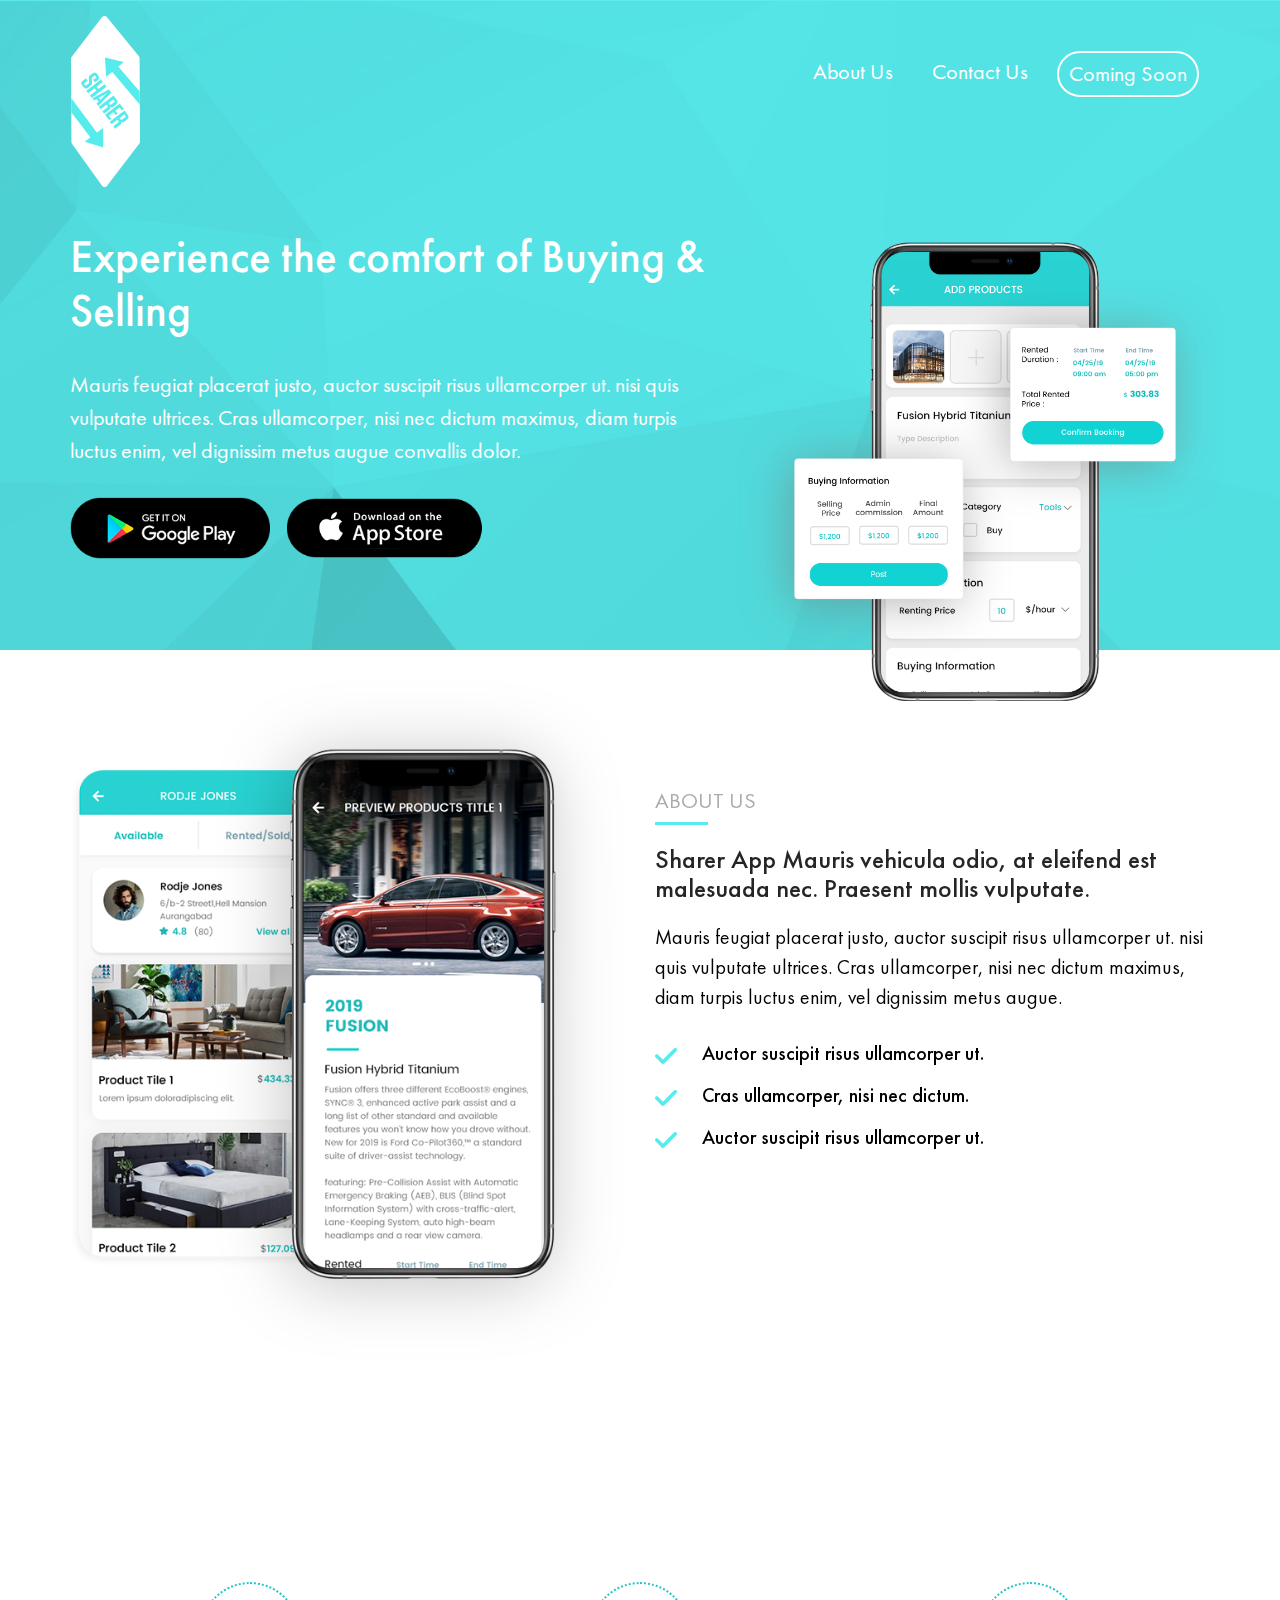
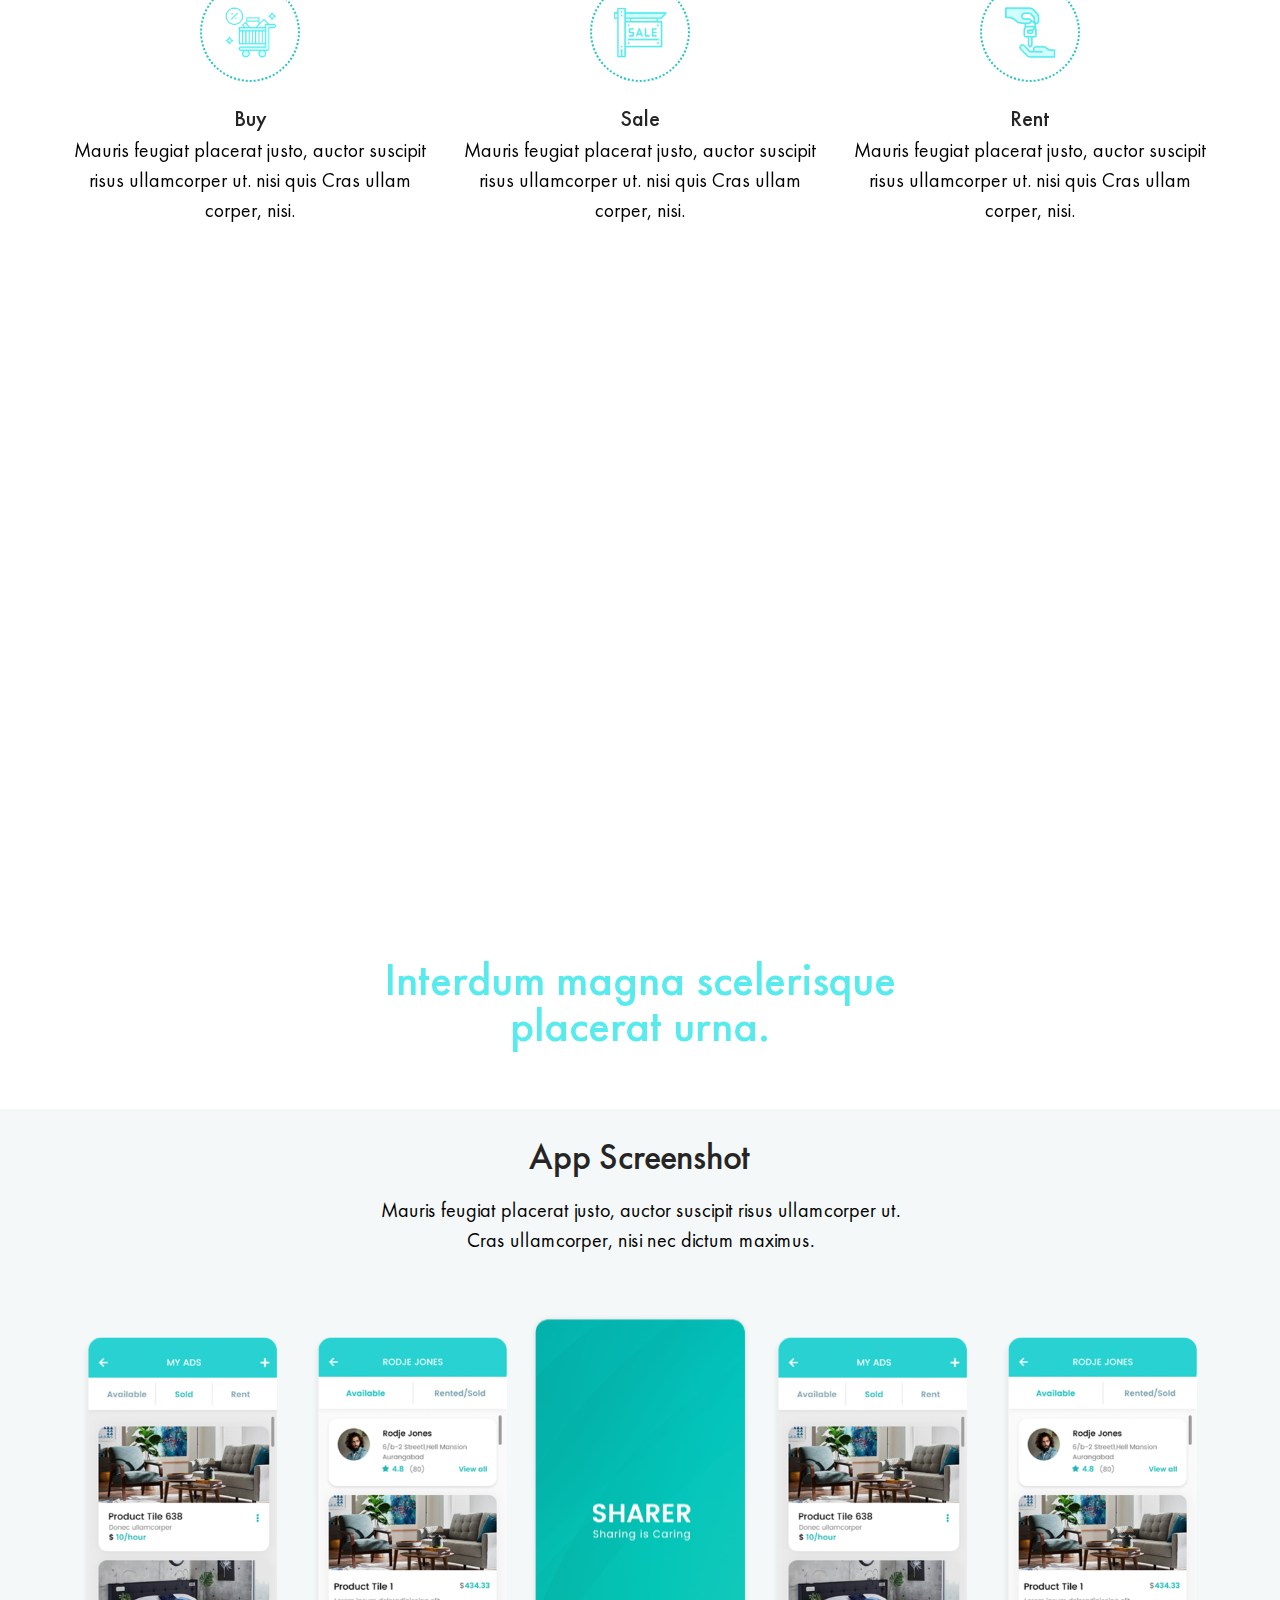
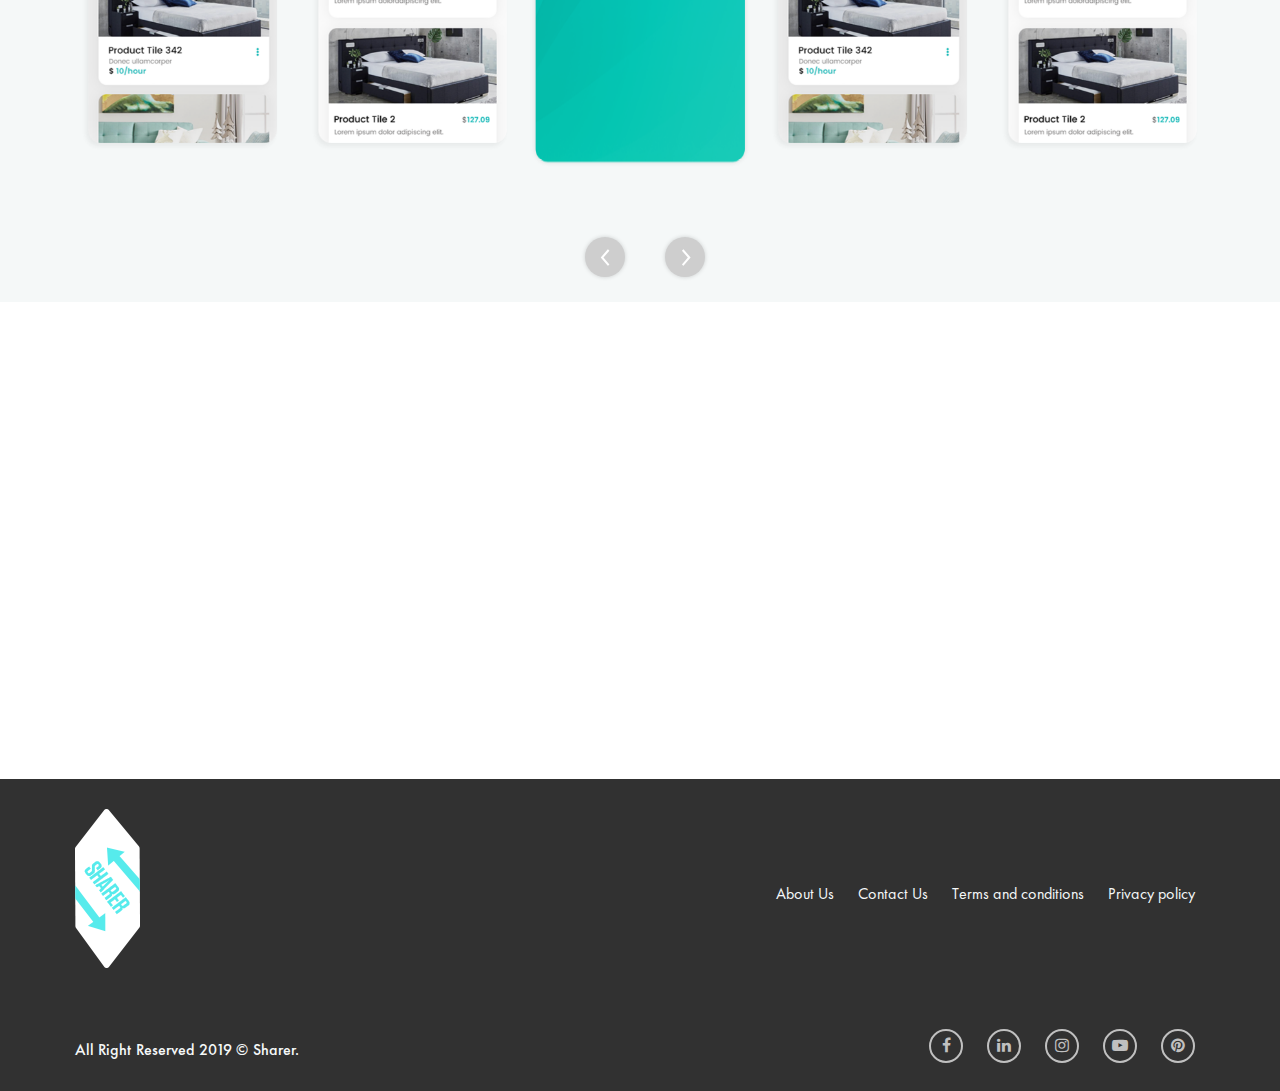
<file: index.html>
<!DOCTYPE html>
<html lang="en">

<head>
    <meta charset="utf-8">
    <meta http-equiv="X-UA-Compatible" content="IE=edge">
    <meta name="viewport" content="width=device-width, initial-scale=1">
    <title>Sharer</title>

    <!-- Bootstrap -->
    <link rel="stylesheet" href="https://cdnjs.cloudflare.com/ajax/libs/font-awesome/4.7.0/css/font-awesome.min.css">
    <link href="assets/css/bootstrap.min.css" rel="stylesheet">
    <!-- Important Owl stylesheet -->
    <link rel="stylesheet" href="assets/css/owl.carousel.min.css">
    <!-- Aos Animation Theme -->
    <link href="assets/css/aos.css" rel="stylesheet">
    <link rel="stylesheet" href="assets/css/owl.theme.default.min.css">
    <link href="assets/css/style.css" rel="stylesheet">
    <link href="assets/css/media.css" rel="stylesheet">
    <!--[if lt IE 9]>
      <script src="https://oss.maxcdn.com/html5shiv/3.7.3/html5shiv.min.js"></script>
      <script src="https://oss.maxcdn.com/respond/1.4.2/respond.min.js"></script>
    <![endif]-->
</head>

<body>
    <header class="site-header">
        <div class="container">
            <div class="row">
                <nav class="navbar navbar-default">
                    <!-- Brand and toggle get grouped for better mobile display -->
                    <div class="navbar-header">
                        <button type="button" class="navbar-toggle" data-toggle="collapse" data-target="#bs-example-navbar-collapse-1">
                            <div class="" onclick="myFunction(this)">
                                <div class="bar1"></div>
                                <div class="bar2"></div>
                                <div class="bar3"></div>
                            </div>
                        </button>
                        <a class="navbar-brand" href="index.html">
                            <div class="nav--logo"><img src="assets/images/header-logo.png" alt="logo" /></div>
                        </a>
                    </div>

                    <!-- Collect the nav links, forms, and other content for toggling -->
                    <div class="collapse navbar-collapse" id="bs-example-navbar-collapse-1">
                        <ul class="nav navbar-nav">
                            <li><a href="#">About Us</a></li>
                            <li><a href="#">Contact Us</a></li>
                            <li><a class="coming-soon" href="#">Coming Soon</a></li>

                        </ul>

                    </div><!-- /.navbar-collapse -->
                </nav>

            </div>
        </div>
    </header>
    <section class="hero-image-banner" style="background: url('assets/images/banner-image.png');">
        <div class="container">
            <div class="row">
                <div class="col-md-7">
                    <div class="banner-content-left">
                        <div class="banner-heading">
                            <h2>Experience the comfort of Buying & Selling</h2>
                        </div>
                        <div class="banner-desc">
                            <p>Mauris feugiat placerat justo, auctor suscipit risus ullamcorper ut. nisi quis vulputate ultrices. Cras ullamcorper, nisi nec dictum maximus, diam turpis luctus enim, vel dignissim metus augue convallis dolor. </p>
                        </div>
                        <div class="banner-app-store">
                            <a href="#"><img src="assets/images/google-play.png" alt="google-play" /></a>
                            <a href="#"><img src="assets/images/app-store.png" alt="app-store" /></a>
                        </div>
                    </div>
                </div>
                <div class="col-md-5">
                    <div class="banner-content-right" data-aos="zoom-in" data-aos-offset="200" data-aos-easing="ease-in-sine" data-aos-duration="600">
                        <img src="assets/images/mobile.png" alt="mobile" />
                    </div>
                </div>
            </div>
        </div>
    </section>

    <section class="about-section">
        <div class="container">
            <div class="row">
                <div class="col-md-6">
                    <div class="about-content-left" data-aos="fade-right" data-aos-offset="200" data-aos-easing="ease-in-sine" data-aos-duration="600">
                        <img src="assets/images/about-mobile.png" alt="mobile" class="img-fluid" />
                    </div>
                </div>
                <div class="col-md-6">
                    <div class="about-content-right" data-aos="fade-left" data-aos-offset="200" data-aos-easing="ease-in-sine" data-aos-duration="600">
                        <div class="about-title">
                            <h2>About Us</h2>
                        </div>
                        <div class="about-heading">
                            <h3>Sharer App Mauris vehicula odio, at eleifend est malesuada nec. Praesent mollis vulputate.</h3>
                        </div>
                        <div class="about-desc">
                            <p>Mauris feugiat placerat justo, auctor suscipit risus ullamcorper ut. nisi quis vulputate ultrices. Cras ullamcorper, nisi nec dictum maximus, diam turpis luctus enim, vel dignissim metus augue.</p>
                            <ul>
                                <li><img src="assets/images/checked.png" alt="checked" /> Auctor suscipit risus ullamcorper ut.</li>
                                <li><img src="assets/images/checked.png" alt="checked" /> Cras ullamcorper, nisi nec dictum.</li>
                                <li><img src="assets/images/checked.png" alt="checked" /> Auctor suscipit risus ullamcorper ut.</li>
                            </ul>
                        </div>

                    </div>
                </div>
            </div>
        </div>
    </section>
    <section class="feature-section">
        <div class="container">
            <div class="row">
                <div class="col-md-12">
                    <div class="feature-content-top" data-aos="zoom-in-up" data-aos-offset="200" data-aos-easing="ease-in-sine" data-aos-duration="600">
                        <div class="feature-heading">
                            <h2>Features</h2>
                        </div>
                        <div class="feature-sub-heading">
                            <h3>Amazing features to convince you <br> to use our application</h3>
                        </div>
                    </div>
                </div>
                <div class="col-md-4">
                    <a href="#">
                    <div class="feature-content-bottom">
                        <div class="feature-icon">
                            <span class="icon1"></span>
                        </div>
                        <div class="feature-icon-heading">
                            <h2>Buy</h2>
                        </div>
                        <div class="feature-icon-desc">
                            <p>Mauris feugiat placerat justo, auctor suscipit risus ullamcorper ut. nisi quis Cras ullam corper, nisi.</p>
                        </div>
                    </div>
                    </a>
                    
                </div>
                <div class="col-md-4">
                    <a href="#">
                    <div class="feature-content-bottom">
                        <div class="feature-icon">
                            <span class="icon2"></span>
                        </div>
                        <div class="feature-icon-heading">
                            <h2>Sale</h2>
                        </div>
                        <div class="feature-icon-desc">
                            <p>Mauris feugiat placerat justo, auctor suscipit risus ullamcorper ut. nisi quis Cras ullam corper, nisi.</p>
                        </div>
                    </div>
                    </a>
                </div>
                <div class="col-md-4">
                    <a href="#">
                    <div class="feature-content-bottom">
                        <div class="feature-icon">
                            <span class="icon3"></span>
                        </div>
                        <div class="feature-icon-heading">
                            <h2>Rent</h2>
                        </div>
                        <div class="feature-icon-desc">
                            <p>Mauris feugiat placerat justo, auctor suscipit risus ullamcorper ut. nisi quis Cras ullam corper, nisi.</p>
                        </div>
                    </div>
                    </a>
                </div>
                <div class="col-md-12">
                    <div class="video-section">
                        <div class="embed-responsive embed-responsive-16by9">
                            <iframe class="embed-responsive-item" src="https://www.youtube.com/embed/zpOULjyy-n8?rel=0" allowfullscreen></iframe>
                        </div>
                        <div class="video-heading">
                            <h2>Interdum magna scelerisque <br /> placerat urna.</h2>
                        </div>
                    </div>
                </div>
            </div>
        </div>
    </section>
    <section class="app-screenshot-section">
        <div class="container">
            <div class="row">
                <div class="col-md-12">
                    <div class="app-content">
                        <div class="app-heading">
                            <h2>App Screenshot</h2>
                        </div>
                        <div class="app-desc">
                            <p>Mauris feugiat placerat justo, auctor suscipit risus ullamcorper ut. <br />
                                Cras ullamcorper, nisi nec dictum maximus.</p>
                        </div>
                    </div>
                </div>
                <div class="col-md-12">
                    <div class="screenshot-slider-wrap">
                        <div class="owl-carousel owl-theme app-slider">
                            <div class="slider-content"><img src="assets/images/img-1.png" alt="img" /></div>
                            <div class="slider-content"><img src="assets/images/img-2.png" alt="img" /></div>
                            <div class="slider-content"><img src="assets/images/img-3.png" alt="img" /></div>
                            <div class="slider-content"><img src="assets/images/img-4.png" alt="img" /></div>
                            <div class="slider-content"><img src="assets/images/img-5.png" alt="img" /></div>
                            <div class="slider-content"><img src="assets/images/img-2.png" alt="img" /></div>
                            <div class="slider-content"><img src="assets/images/img-3.png" alt="img" /></div>
                        </div>
                    </div>
                </div>
            </div>
        </div>
    </section>
    <section class="contact-section">
        <div class="container">
            <div class="row">
                <div class="col-md-6">
                    <div class="contact-content-left" data-aos="fade-up" data-aos-anchor-placement="top-bottom" data-aos-offset="200" data-aos-easing="ease-in-sine" data-aos-duration="600">
                        <form method="post" class="form_style">
                            <div class="form-row">
                                <div class="form-group col-md-6">
                                    <input type="text" class="form-control" placeholder="First name">
                                </div>
                                <div class="form-group col-md-6">
                                    <input type="text" class="form-control" placeholder="Last name">
                                </div>
                                <div class="form-group">
                                    <input type="email" class="form-control" placeholder="Email">
                                </div>
                                <div class="form-group">
                                    <textarea class="form-control" rows="5" placeholder="Your Message"></textarea>
                                </div>
                                <button type="submit" class="btn send-btn">Send Message</button>
                            </div>
                        </form>
                    </div>
                </div>
                <div class="col-md-6">
                    <div class="contact-content-right" data-aos="fade-up" data-aos-anchor-placement="top-bottom" data-aos-offset="200" data-aos-easing="ease-in-sine" data-aos-duration="600">
                        <div class="contact-title">
                            <h2>Contact us</h2>
                        </div>
                        <div class="contact-heading">
                            <h3>Don’t Hesitate to contact with us for any kind of information</h3>
                        </div>
                        <div class="contact-number">
                            <p>Call us for imiditate support this number</p>
                            <a href="#">1800-223-4564</a>
                        </div>
                    </div>
                </div>
            </div>
        </div>
    </section>
   <footer>
    <div class="container">
        <div class="row">
            <div class="footer-top">
            <div class="footer-left">
                <a href="#"><img src="assets/images/footer-logo.png" alt="logo" /></a>
            </div>
            <div class="footer-right">
                <div class="footer-links">
                    <a href="#">About Us</a>
                    <a href="#">Contact Us</a>
                    <a href="terms-and-condition.html">Terms and conditions</a>
                    <a href="privacy-policy.html">Privacy policy</a>
                </div>
            </div>
            </div>
        </div>
        <div class="row">
        <div class="footer-bottom">
            <div class="footer-left">
                <p>All Right Reserved 2019 © Sharer.</p>
                 
            </div>
            <div class="footer-right">
                <div class="social-networks">
                    <a href="#" class="facebook"><i class="fa fa-facebook"></i></a>
                    <a href="#" class="linkedin"><i class="fa fa-linkedin"></i></a>
                    <a href="#" class="instagram"><i class="fa fa-instagram"></i></a>
                    <a href="#" class="youtube"><i class="fa fa-youtube-play"></i></a>
                    <a href="#" class="pinterest"><i class="fa fa-pinterest"></i></a>
                </div>
            </div>
            </div>
        </div>
    </div>
</footer>
    <!-- jQuery (necessary for Bootstrap's JavaScript plugins) -->
    <script src="assets/js/jquery.min.js"></script>
    <script src="assets/js/bootstrap.min.js"></script>
    <!-- Include js plugin -->
    <script src="assets/js/owl.carousel.min.js"></script>
    <!-- Aos Animation Theme -->
    <script src="assets/js/aos.js"></script>
    <script src="assets/js/custom.js"></script>
<script>
    function myFunction(x) {
        x.classList.toggle("change");
    }
</script>    
<script>
  AOS.init({
      disable: 'mobile'
      
  });
</script>    
    
</body>

</html>
</file>
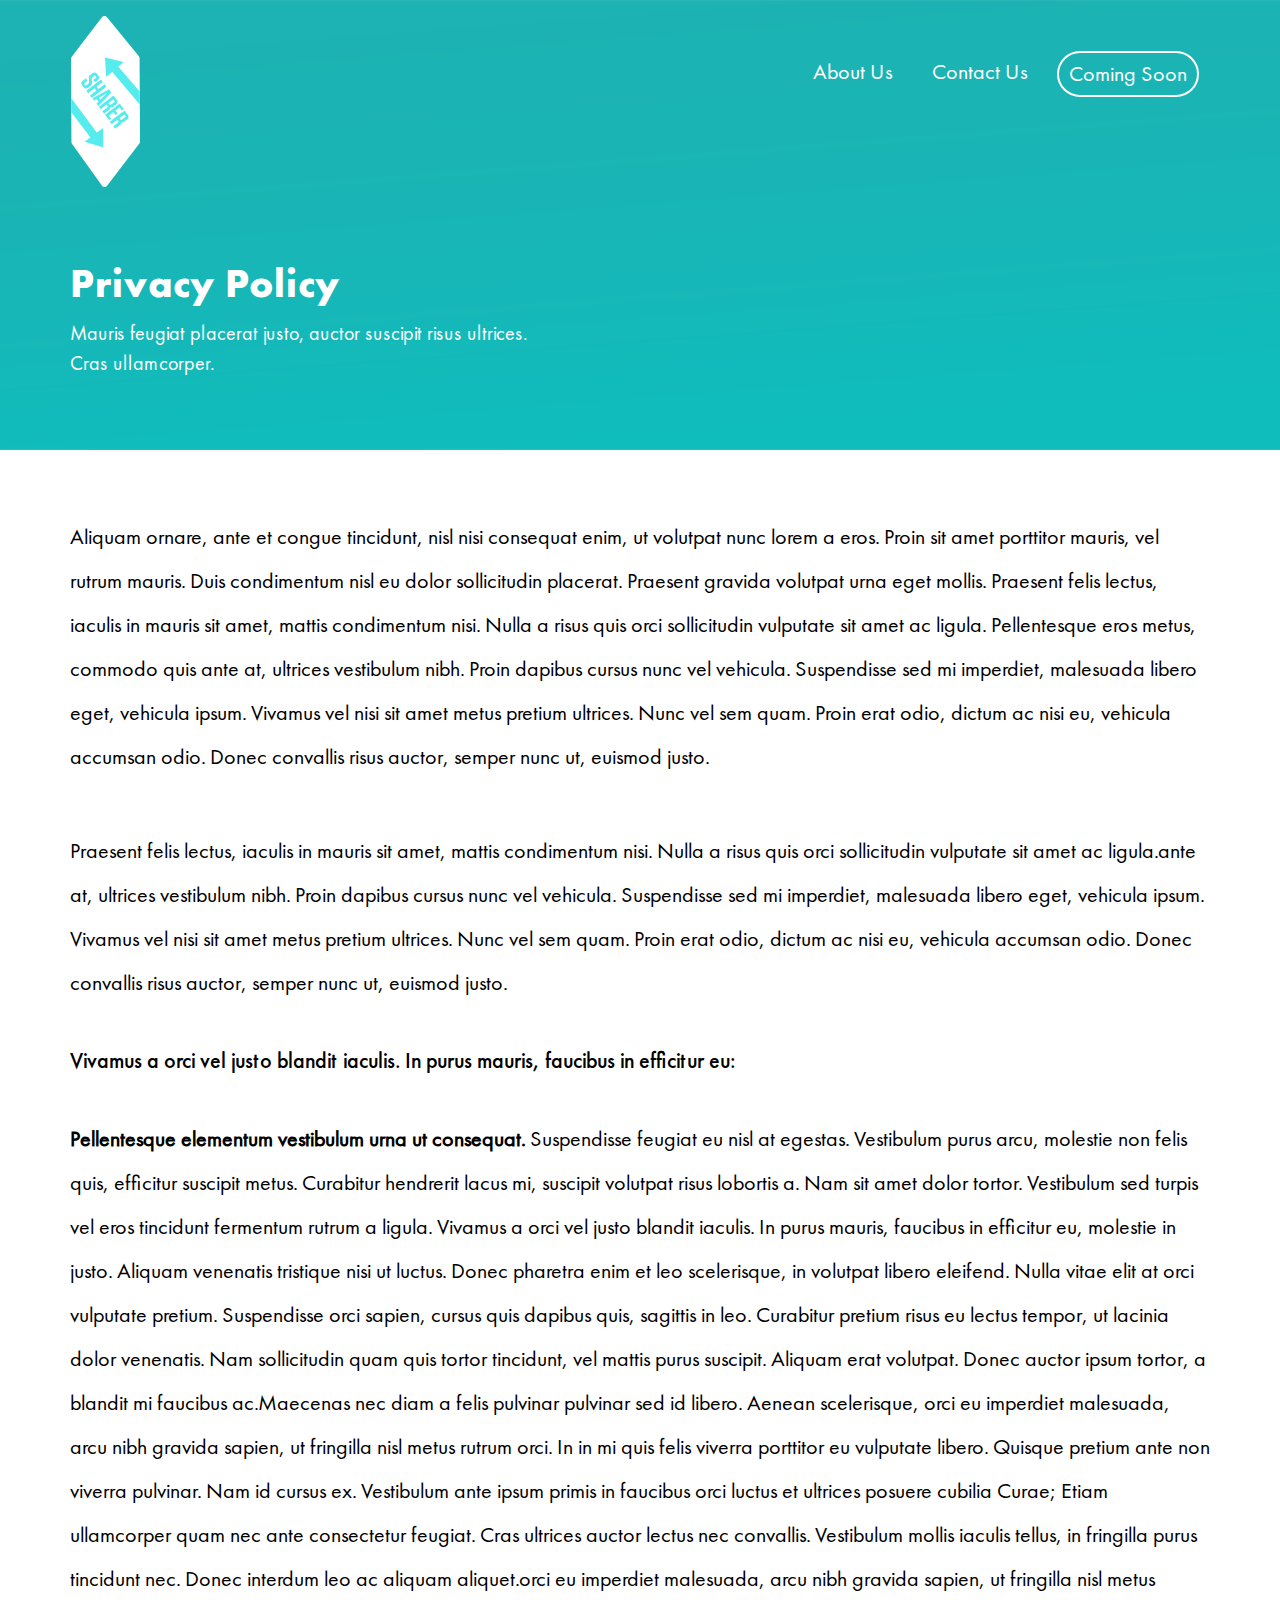
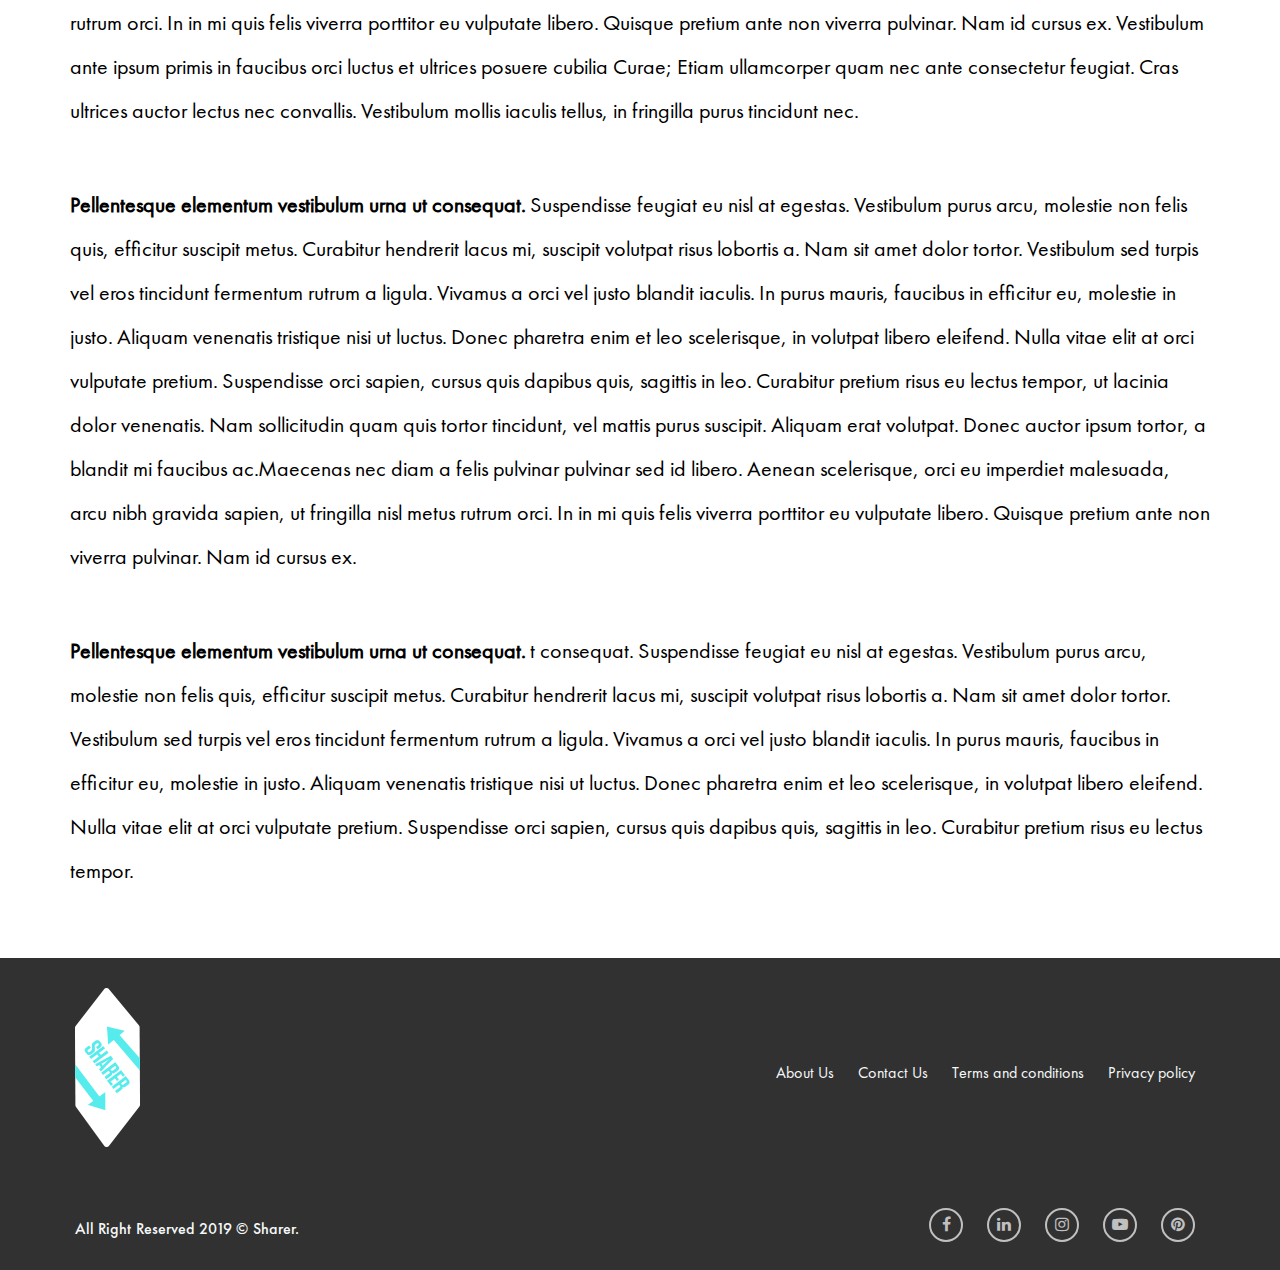
<file: privacy-policy.html>
<!DOCTYPE html>
<html lang="en">

<head>
    <meta charset="utf-8">
    <meta http-equiv="X-UA-Compatible" content="IE=edge">
    <meta name="viewport" content="width=device-width, initial-scale=1">
    <title>Sharer</title>

    <!-- Bootstrap -->
    <link rel="stylesheet" href="https://cdnjs.cloudflare.com/ajax/libs/font-awesome/4.7.0/css/font-awesome.min.css">
    <link href="assets/css/bootstrap.min.css" rel="stylesheet">
    <!-- Important Owl stylesheet -->
    <link rel="stylesheet" href="assets/css/owl.carousel.min.css">
    <!-- Aos Animation Theme -->
    <link href="assets/css/aos.css" rel="stylesheet">
    <link rel="stylesheet" href="assets/css/owl.theme.default.min.css">
    <link href="assets/css/style.css" rel="stylesheet">
    <link href="assets/css/media.css" rel="stylesheet">
    <!--[if lt IE 9]>
      <script src="https://oss.maxcdn.com/html5shiv/3.7.3/html5shiv.min.js"></script>
      <script src="https://oss.maxcdn.com/respond/1.4.2/respond.min.js"></script>
    <![endif]-->
</head>

<body>
    <header class="site-header">
        <div class="container">
            <div class="row">
                <nav class="navbar navbar-default">
                    <!-- Brand and toggle get grouped for better mobile display -->
                    <div class="navbar-header">
                        <button type="button" class="navbar-toggle" data-toggle="collapse" data-target="#bs-example-navbar-collapse-1">
                            <div class="" onclick="myFunction(this)">
                                <div class="bar1"></div>
                                <div class="bar2"></div>
                                <div class="bar3"></div>
                            </div>
                        </button>
                        <a class="navbar-brand" href="index.html">
                            <div class="nav--logo"><img src="assets/images/header-logo.png" alt="logo" /></div>
                        </a>
                    </div>

                    <!-- Collect the nav links, forms, and other content for toggling -->
                    <div class="collapse navbar-collapse" id="bs-example-navbar-collapse-1">
                        <ul class="nav navbar-nav">
                            <li><a href="#">About Us</a></li>
                            <li><a href="#">Contact Us</a></li>
                            <li><a class="coming-soon" href="#">Coming Soon</a></li>

                        </ul>

                    </div><!-- /.navbar-collapse -->
                </nav>

            </div>
        </div>
    </header>
    <section class="inner-banner-image" style="background: url('assets/images/bg-image.png');">
        <div class="container">
            <div class="row">
                <div class="col-md-12">
                    <div class="inner-banner-content">
                    <div class="inner-banner-heading">
                       <h2>Privacy Policy</h2>
                    </div>
                    <div class="inner-banner-desc">
                       <p>Mauris feugiat placerat justo, auctor suscipit risus ultrices. <br />
                          Cras ullamcorper.</p>
                    </div>    
                    </div>
                    
                </div>
                
            </div>
        </div>
    </section>

    <section class="content-section">
        <div class="container">
            <div class="row">
                <div class="col-md-12">
                    <div class="content-desc">
                      <p>Aliquam ornare, ante et congue tincidunt, nisl nisi consequat enim, ut volutpat nunc lorem a eros. Proin sit amet porttitor mauris, vel rutrum mauris. Duis condimentum nisl eu dolor sollicitudin placerat. Praesent gravida volutpat urna eget mollis. Praesent felis lectus, iaculis in mauris sit amet, mattis condimentum nisi. Nulla a risus quis orci sollicitudin vulputate sit amet ac ligula. Pellentesque eros metus, commodo quis ante at, ultrices vestibulum nibh. Proin dapibus cursus nunc vel vehicula. Suspendisse sed mi imperdiet, malesuada libero eget, vehicula ipsum. Vivamus vel nisi sit amet metus pretium ultrices. Nunc vel sem quam. Proin erat odio, dictum ac nisi eu, vehicula accumsan odio. Donec convallis risus auctor, semper nunc ut, euismod justo.</p>
                      
                      <p> Praesent felis lectus, iaculis in mauris sit amet, mattis condimentum nisi. Nulla a risus quis orci sollicitudin vulputate sit amet ac ligula.ante at, ultrices vestibulum nibh. Proin dapibus cursus nunc vel vehicula. Suspendisse sed mi imperdiet, malesuada libero eget, vehicula ipsum. Vivamus vel nisi sit amet metus pretium ultrices. Nunc vel sem quam. Proin erat odio, dictum ac nisi eu, vehicula accumsan odio. Donec convallis risus auctor, semper nunc ut, euismod justo.</p>    
                    
                      <h3>Vivamus a orci vel justo blandit iaculis. In purus mauris, faucibus in efficitur eu:</h3>  
                        
                      <p><strong>Pellentesque elementum vestibulum urna ut consequat.</strong> Suspendisse feugiat eu nisl at egestas. Vestibulum purus arcu, molestie non felis quis, efficitur suscipit metus. Curabitur hendrerit lacus mi, suscipit volutpat risus lobortis a. Nam sit amet dolor tortor. Vestibulum sed turpis vel eros tincidunt fermentum rutrum a ligula. Vivamus a orci vel justo blandit iaculis. In purus mauris, faucibus in efficitur eu, molestie in justo. Aliquam venenatis tristique nisi ut luctus. Donec pharetra enim et leo scelerisque, in volutpat libero eleifend. Nulla vitae elit at orci vulputate pretium. Suspendisse orci sapien, cursus quis dapibus quis, sagittis in leo. Curabitur pretium risus eu lectus tempor, ut lacinia dolor venenatis. Nam sollicitudin quam quis tortor tincidunt, vel mattis purus suscipit. Aliquam erat volutpat. Donec auctor ipsum tortor, a blandit mi faucibus ac.Maecenas nec diam a felis pulvinar pulvinar sed id libero. Aenean scelerisque, orci eu imperdiet malesuada, arcu nibh gravida sapien, ut fringilla nisl metus rutrum orci. In in mi quis felis viverra porttitor eu vulputate libero. Quisque pretium ante non viverra pulvinar. Nam id cursus ex. Vestibulum ante ipsum primis in faucibus orci luctus et ultrices posuere cubilia Curae; Etiam ullamcorper quam nec ante consectetur feugiat. Cras ultrices auctor lectus nec convallis. Vestibulum mollis iaculis tellus, in fringilla purus tincidunt nec. Donec interdum leo ac aliquam aliquet.orci eu imperdiet malesuada, arcu nibh gravida sapien, ut fringilla nisl metus rutrum orci. In in mi quis felis viverra porttitor eu vulputate libero. Quisque pretium ante non viverra pulvinar. Nam id cursus ex. Vestibulum ante ipsum primis in faucibus orci luctus et ultrices posuere cubilia Curae; Etiam ullamcorper quam nec ante consectetur feugiat. Cras ultrices auctor lectus nec convallis. Vestibulum mollis iaculis tellus, in fringilla purus tincidunt nec.</p>  
                        
                       <p><strong>Pellentesque elementum vestibulum urna ut consequat.</strong> Suspendisse feugiat eu nisl at egestas. Vestibulum purus arcu, molestie non felis quis, efficitur suscipit metus. Curabitur hendrerit lacus mi, suscipit volutpat risus lobortis a. Nam sit amet dolor tortor. Vestibulum sed turpis vel eros tincidunt fermentum rutrum a ligula. Vivamus a orci vel justo blandit iaculis. In purus mauris, faucibus in efficitur eu, molestie in justo. Aliquam venenatis tristique nisi ut luctus. Donec pharetra enim et leo scelerisque, in volutpat libero eleifend. Nulla vitae elit at orci vulputate pretium. Suspendisse orci sapien, cursus quis dapibus quis, sagittis in leo. Curabitur pretium risus eu lectus tempor, ut lacinia dolor venenatis. Nam sollicitudin quam quis tortor tincidunt, vel mattis purus suscipit. Aliquam erat volutpat. Donec auctor ipsum tortor, a blandit mi faucibus ac.Maecenas nec diam a felis pulvinar pulvinar sed id libero. Aenean scelerisque, orci eu imperdiet malesuada, arcu nibh gravida sapien, ut fringilla nisl metus rutrum orci. In in mi quis felis viverra porttitor eu vulputate libero. Quisque pretium ante non viverra pulvinar. Nam id cursus ex. </p>  
                        
                        
                       <p><strong>Pellentesque elementum vestibulum urna ut consequat.</strong> t consequat. Suspendisse feugiat eu nisl at egestas. Vestibulum purus arcu, molestie non felis quis, efficitur suscipit metus. Curabitur hendrerit lacus mi, suscipit volutpat risus lobortis a. Nam sit amet dolor tortor. Vestibulum sed turpis vel eros tincidunt fermentum rutrum a ligula. Vivamus a orci vel justo blandit iaculis. In purus mauris, faucibus in efficitur eu, molestie in justo. Aliquam venenatis tristique nisi ut luctus. Donec pharetra enim et leo scelerisque, in volutpat libero eleifend. Nulla vitae elit at orci vulputate pretium. Suspendisse orci sapien, cursus quis dapibus quis, sagittis in leo. Curabitur pretium risus eu lectus tempor. </p>     
                        
                    </div>
                </div>
               
            </div>
        </div>
    </section>
    
   <footer>
    <div class="container">
        <div class="row">
            <div class="footer-top">
            <div class="footer-left">
                <a href="#"><img src="assets/images/footer-logo.png" alt="logo" /></a>
            </div>
            <div class="footer-right">
                <div class="footer-links">
                    <a href="#">About Us</a>
                    <a href="#">Contact Us</a>
                    <a href="terms-and-condition.html">Terms and conditions</a>
                    <a href="privacy-policy.html">Privacy policy</a>
                </div>
            </div>
            </div>
        </div>
        <div class="row">
        <div class="footer-bottom">
            <div class="footer-left">
                <p>All Right Reserved 2019 © Sharer.</p>
                 
            </div>
            <div class="footer-right">
                <div class="social-networks">
                    <a href="#" class="facebook"><i class="fa fa-facebook"></i></a>
                    <a href="#" class="linkedin"><i class="fa fa-linkedin"></i></a>
                    <a href="#" class="instagram"><i class="fa fa-instagram"></i></a>
                    <a href="#" class="youtube"><i class="fa fa-youtube-play"></i></a>
                    <a href="#" class="pinterest"><i class="fa fa-pinterest"></i></a>
                </div>
            </div>
            </div>
        </div>
    </div>
</footer>
    <!-- jQuery (necessary for Bootstrap's JavaScript plugins) -->
    <script src="assets/js/jquery.min.js"></script>
    <script src="assets/js/bootstrap.min.js"></script>
    <!-- Include js plugin -->
    <script src="assets/js/owl.carousel.min.js"></script>
    <!-- Aos Animation Theme -->
    <script src="assets/js/aos.js"></script>
    <script src="assets/js/custom.js"></script>
<script>
    function myFunction(x) {
        x.classList.toggle("change");
    }
</script>    
<script>
  AOS.init({
      disable: 'mobile'
      
  });
</script>    
    
</body>

</html>
</file>
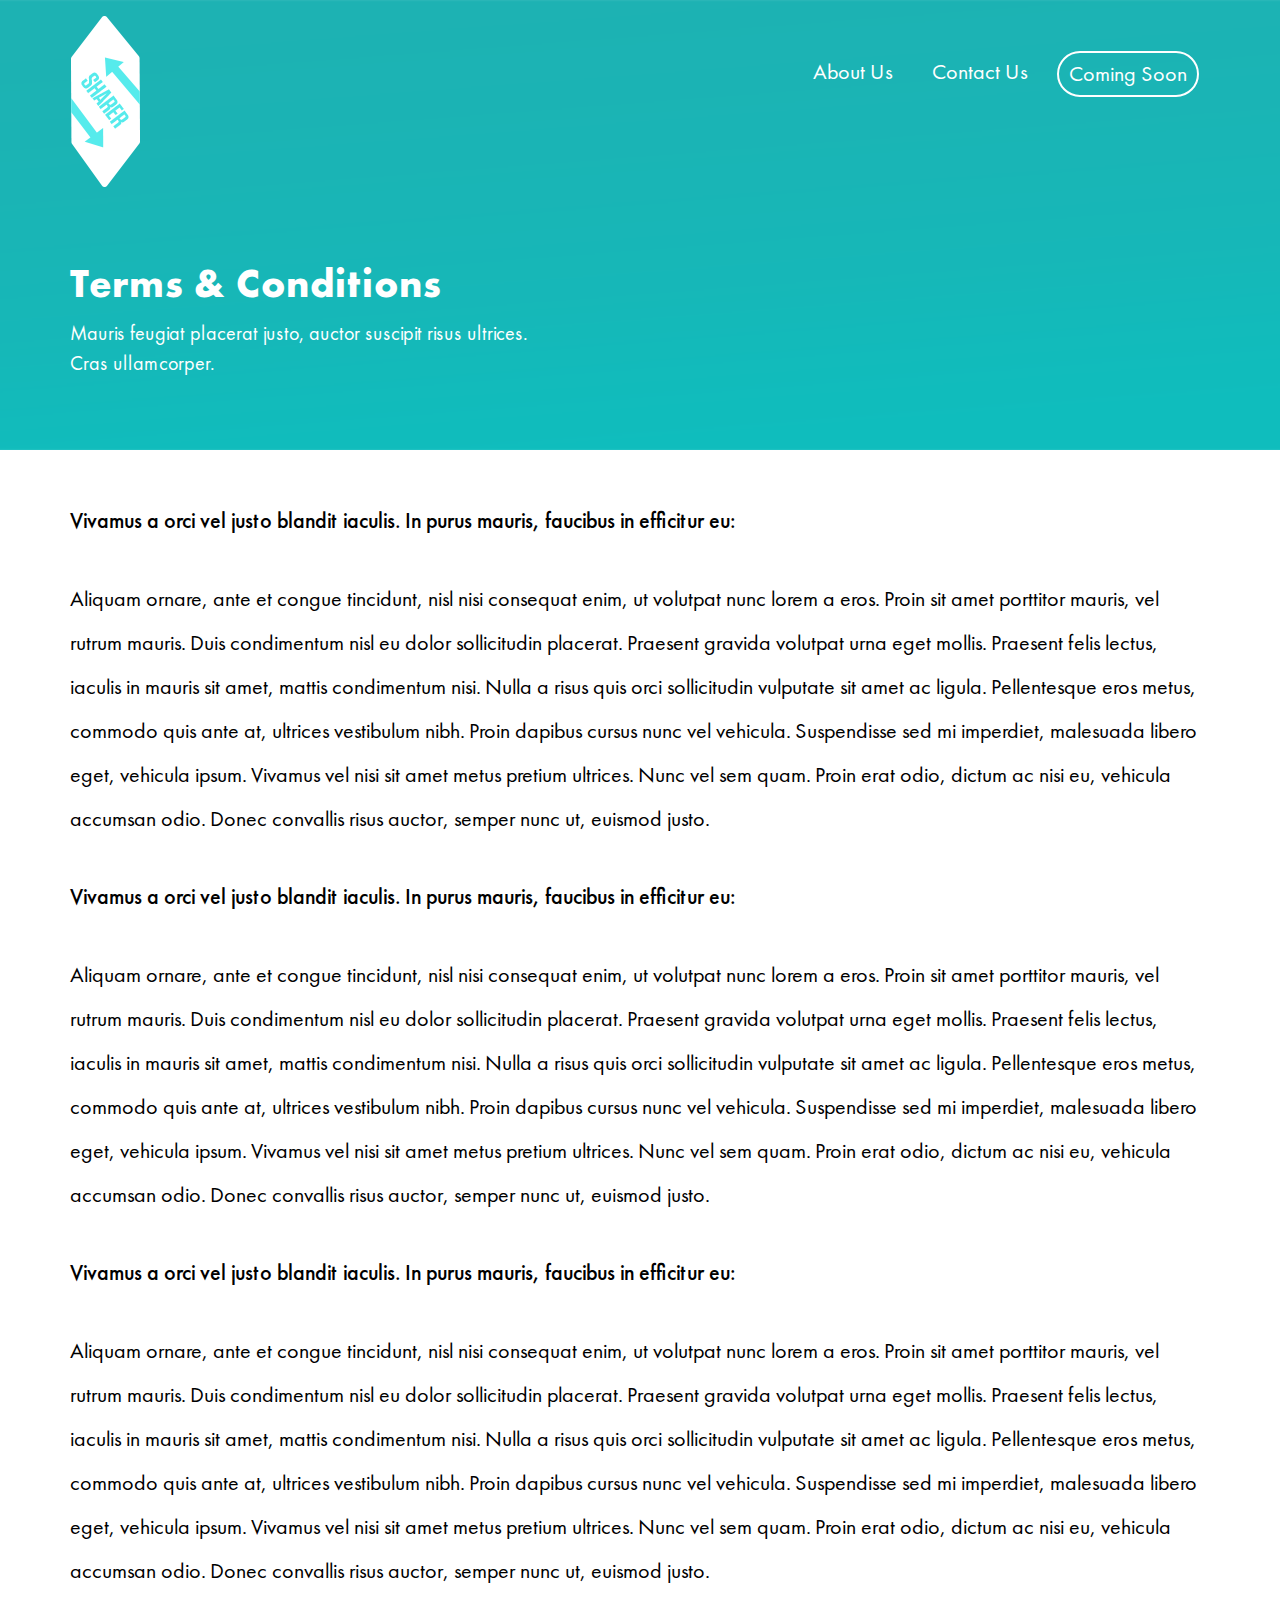
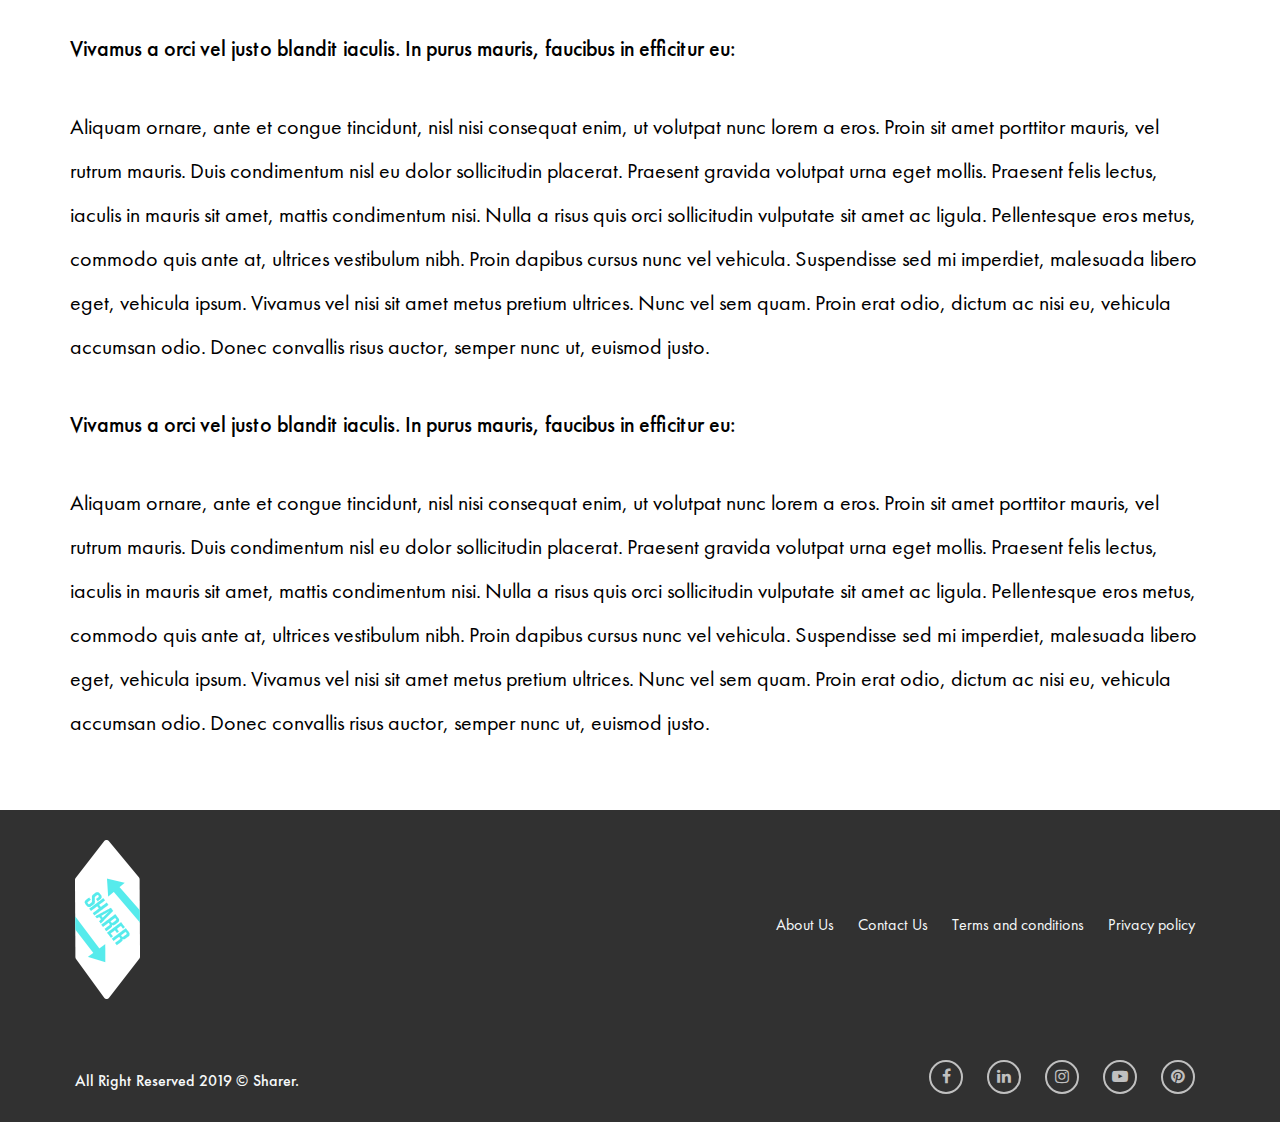
<file: terms-and-condition.html>
<!DOCTYPE html>
<html lang="en">

<head>
    <meta charset="utf-8">
    <meta http-equiv="X-UA-Compatible" content="IE=edge">
    <meta name="viewport" content="width=device-width, initial-scale=1">
    <title>Sharer</title>

    <!-- Bootstrap -->
    <link rel="stylesheet" href="https://cdnjs.cloudflare.com/ajax/libs/font-awesome/4.7.0/css/font-awesome.min.css">
    <link href="assets/css/bootstrap.min.css" rel="stylesheet">
    <!-- Important Owl stylesheet -->
    <link rel="stylesheet" href="assets/css/owl.carousel.min.css">
    <!-- Aos Animation Theme -->
    <link href="assets/css/aos.css" rel="stylesheet">
    <link rel="stylesheet" href="assets/css/owl.theme.default.min.css">
    <link href="assets/css/style.css" rel="stylesheet">
    <link href="assets/css/media.css" rel="stylesheet">
    <!--[if lt IE 9]>
      <script src="https://oss.maxcdn.com/html5shiv/3.7.3/html5shiv.min.js"></script>
      <script src="https://oss.maxcdn.com/respond/1.4.2/respond.min.js"></script>
    <![endif]-->
</head>

<body>
    <header class="site-header">
        <div class="container">
            <div class="row">
                <nav class="navbar navbar-default">
                    <!-- Brand and toggle get grouped for better mobile display -->
                    <div class="navbar-header">
                        <button type="button" class="navbar-toggle" data-toggle="collapse" data-target="#bs-example-navbar-collapse-1">
                            <div class="" onclick="myFunction(this)">
                                <div class="bar1"></div>
                                <div class="bar2"></div>
                                <div class="bar3"></div>
                            </div>
                        </button>
                        <a class="navbar-brand" href="index.html">
                            <div class="nav--logo"><img src="assets/images/header-logo.png" alt="logo" /></div>
                        </a>
                    </div>

                    <!-- Collect the nav links, forms, and other content for toggling -->
                    <div class="collapse navbar-collapse" id="bs-example-navbar-collapse-1">
                        <ul class="nav navbar-nav">
                            <li><a href="#">About Us</a></li>
                            <li><a href="#">Contact Us</a></li>
                            <li><a class="coming-soon" href="#">Coming Soon</a></li>

                        </ul>

                    </div><!-- /.navbar-collapse -->
                </nav>

            </div>
        </div>
    </header>
    <section class="inner-banner-image" style="background: url('assets/images/bg-image.png');">
        <div class="container">
            <div class="row">
                <div class="col-md-12">
                    <div class="inner-banner-content">
                    <div class="inner-banner-heading">
                       <h2>Terms & Conditions</h2>
                    </div>
                    <div class="inner-banner-desc">
                       <p>Mauris feugiat placerat justo, auctor suscipit risus ultrices. <br />
                          Cras ullamcorper.</p>
                    </div>    
                    </div>
                    
                </div>
                
            </div>
        </div>
    </section>

    <section class="content-section">
        <div class="container">
            <div class="row">
                <div class="col-md-12">
                    <div class="content-desc"> 
                    
                      <h3>Vivamus a orci vel justo blandit iaculis. In purus mauris, faucibus in efficitur eu:</h3>  
                        
                      <p>Aliquam ornare, ante et congue tincidunt, nisl nisi consequat enim, ut volutpat nunc lorem a eros. Proin sit amet porttitor mauris, vel rutrum mauris. Duis condimentum nisl eu dolor sollicitudin placerat. Praesent gravida volutpat urna eget mollis. Praesent felis lectus, iaculis in mauris sit amet, mattis condimentum nisi. Nulla a risus quis orci sollicitudin vulputate sit amet ac ligula. Pellentesque eros metus, commodo quis ante at, ultrices vestibulum nibh. Proin dapibus cursus nunc vel vehicula. Suspendisse sed mi imperdiet, malesuada libero eget, vehicula ipsum. Vivamus vel nisi sit amet metus pretium ultrices. Nunc vel sem quam. Proin erat odio, dictum ac nisi eu, vehicula accumsan odio. Donec convallis risus auctor, semper nunc ut, euismod justo.</p>  
                        
                      <h3>Vivamus a orci vel justo blandit iaculis. In purus mauris, faucibus in efficitur eu:</h3>  
                        
                      <p>Aliquam ornare, ante et congue tincidunt, nisl nisi consequat enim, ut volutpat nunc lorem a eros. Proin sit amet porttitor mauris, vel rutrum mauris. Duis condimentum nisl eu dolor sollicitudin placerat. Praesent gravida volutpat urna eget mollis. Praesent felis lectus, iaculis in mauris sit amet, mattis condimentum nisi. Nulla a risus quis orci sollicitudin vulputate sit amet ac ligula. Pellentesque eros metus, commodo quis ante at, ultrices vestibulum nibh. Proin dapibus cursus nunc vel vehicula. Suspendisse sed mi imperdiet, malesuada libero eget, vehicula ipsum. Vivamus vel nisi sit amet metus pretium ultrices. Nunc vel sem quam. Proin erat odio, dictum ac nisi eu, vehicula accumsan odio. Donec convallis risus auctor, semper nunc ut, euismod justo.</p>  
                        
                      <h3>Vivamus a orci vel justo blandit iaculis. In purus mauris, faucibus in efficitur eu:</h3>  
                        
                      <p>Aliquam ornare, ante et congue tincidunt, nisl nisi consequat enim, ut volutpat nunc lorem a eros. Proin sit amet porttitor mauris, vel rutrum mauris. Duis condimentum nisl eu dolor sollicitudin placerat. Praesent gravida volutpat urna eget mollis. Praesent felis lectus, iaculis in mauris sit amet, mattis condimentum nisi. Nulla a risus quis orci sollicitudin vulputate sit amet ac ligula. Pellentesque eros metus, commodo quis ante at, ultrices vestibulum nibh. Proin dapibus cursus nunc vel vehicula. Suspendisse sed mi imperdiet, malesuada libero eget, vehicula ipsum. Vivamus vel nisi sit amet metus pretium ultrices. Nunc vel sem quam. Proin erat odio, dictum ac nisi eu, vehicula accumsan odio. Donec convallis risus auctor, semper nunc ut, euismod justo.</p>  
                        
                      <h3>Vivamus a orci vel justo blandit iaculis. In purus mauris, faucibus in efficitur eu:</h3>  
                        
                      <p>Aliquam ornare, ante et congue tincidunt, nisl nisi consequat enim, ut volutpat nunc lorem a eros. Proin sit amet porttitor mauris, vel rutrum mauris. Duis condimentum nisl eu dolor sollicitudin placerat. Praesent gravida volutpat urna eget mollis. Praesent felis lectus, iaculis in mauris sit amet, mattis condimentum nisi. Nulla a risus quis orci sollicitudin vulputate sit amet ac ligula. Pellentesque eros metus, commodo quis ante at, ultrices vestibulum nibh. Proin dapibus cursus nunc vel vehicula. Suspendisse sed mi imperdiet, malesuada libero eget, vehicula ipsum. Vivamus vel nisi sit amet metus pretium ultrices. Nunc vel sem quam. Proin erat odio, dictum ac nisi eu, vehicula accumsan odio. Donec convallis risus auctor, semper nunc ut, euismod justo.</p>  
                        
                        
                      <h3>Vivamus a orci vel justo blandit iaculis. In purus mauris, faucibus in efficitur eu:</h3>  
                        
                      <p>Aliquam ornare, ante et congue tincidunt, nisl nisi consequat enim, ut volutpat nunc lorem a eros. Proin sit amet porttitor mauris, vel rutrum mauris. Duis condimentum nisl eu dolor sollicitudin placerat. Praesent gravida volutpat urna eget mollis. Praesent felis lectus, iaculis in mauris sit amet, mattis condimentum nisi. Nulla a risus quis orci sollicitudin vulputate sit amet ac ligula. Pellentesque eros metus, commodo quis ante at, ultrices vestibulum nibh. Proin dapibus cursus nunc vel vehicula. Suspendisse sed mi imperdiet, malesuada libero eget, vehicula ipsum. Vivamus vel nisi sit amet metus pretium ultrices. Nunc vel sem quam. Proin erat odio, dictum ac nisi eu, vehicula accumsan odio. Donec convallis risus auctor, semper nunc ut, euismod justo.</p>      
                        
                    </div>
                </div>
               
            </div>
        </div>
    </section>
    
   <footer>
    <div class="container">
        <div class="row">
            <div class="footer-top">
            <div class="footer-left">
                <a href="#"><img src="assets/images/footer-logo.png" alt="logo" /></a>
            </div>
            <div class="footer-right">
                <div class="footer-links">
                    <a href="#">About Us</a>
                    <a href="#">Contact Us</a>
                    <a href="terms-and-condition.html">Terms and conditions</a>
                    <a href="privacy-policy.html">Privacy policy</a>
                </div>
            </div>
            </div>
        </div>
        <div class="row">
        <div class="footer-bottom">
            <div class="footer-left">
                <p>All Right Reserved 2019 © Sharer.</p>
                 
            </div>
            <div class="footer-right">
                <div class="social-networks">
                    <a href="#" class="facebook"><i class="fa fa-facebook"></i></a>
                    <a href="#" class="linkedin"><i class="fa fa-linkedin"></i></a>
                    <a href="#" class="instagram"><i class="fa fa-instagram"></i></a>
                    <a href="#" class="youtube"><i class="fa fa-youtube-play"></i></a>
                    <a href="#" class="pinterest"><i class="fa fa-pinterest"></i></a>
                </div>
            </div>
            </div>
        </div>
    </div>
</footer>
    <!-- jQuery (necessary for Bootstrap's JavaScript plugins) -->
    <script src="assets/js/jquery.min.js"></script>
    <script src="assets/js/bootstrap.min.js"></script>
    <!-- Include js plugin -->
    <script src="assets/js/owl.carousel.min.js"></script>
    <!-- Aos Animation Theme -->
    <script src="assets/js/aos.js"></script>
    <script src="assets/js/custom.js"></script>
<script>
    function myFunction(x) {
        x.classList.toggle("change");
    }
</script>    
<script>
  AOS.init({
      disable: 'mobile'
      
  });
</script>    
    
</body>

</html>
</file>
<file: assets/css/style.css>
@font-face {
    font-family: 'Futura PT';
    src: url('../fonts/FuturaPT-Light.woff2') format('woff2'),
        url('../fonts/FuturaPT-Light.woff') format('woff'),
        url('../fonts/FuturaPT-Light.ttf') format('truetype'),
        url('../fonts/FuturaPT-Light.svg#FuturaPT-Light') format('svg');
    font-weight: 300;
    font-style: normal;
}

@font-face {
    font-family: 'Futura PT';
    src: url('../fonts/FuturaPT-Medium.woff2') format('woff2'),
        url('../fonts/FuturaPT-Medium.woff') format('woff'),
        url('../fonts/FuturaPT-Medium.ttf') format('truetype'),
        url('../fonts/FuturaPT-Medium.svg#FuturaPT-Medium') format('svg');
    font-weight: 500;
    font-style: normal;
}

@font-face {
    font-family: 'Futura PT';
    src: url('../fonts/FuturaPT-Bold.woff2') format('woff2'),
        url('../fonts/FuturaPT-Bold.woff') format('woff'),
        url('../fonts/FuturaPT-Bold.ttf') format('truetype'),
        url('../fonts/FuturaPT-Bold.svg#FuturaPT-Bold') format('svg');
    font-weight: bold;
    font-style: normal;
}

@font-face {
    font-family: 'Futura PT Book';
    src: url('../fonts/FuturaPT-Book.woff2') format('woff2'),
        url('../fonts/FuturaPT-Book.woff') format('woff'),
        url('../fonts/FuturaPT-Book.ttf') format('truetype'),
        url('../fonts/FuturaPT-Book.svg#FuturaPT-Book') format('svg');
    font-weight: normal;
    font-style: normal;
}


a {
    text-decoration: none !important;
}


button,
a,
i {
    transition: all 0.4s;
    -webkit-transition: all 0.4s;
    -o-transition: all 0.4s;
    -moz-transition: all 0.4s;
}

.container {
    max-width: 1480px;
    width: 100%;
}

.img-fluid {
    max-width: 100%;
    height: auto;
}

/*header-css*/

.site-header .navbar-brand {
    float: left;
    height: inherit;
}

.site-header {
    position: absolute;
    top: 0;
    background: transparent !important;
    z-index: 9;
    width: 100%;
}

.site-header .navbar-default {
    background-color: transparent;
    border-color: transparent;
}

.site-header ul.nav.navbar-nav li a {
    font-size: 25px;
    line-height: 1;
    color: #ffffff;
    font-family: "Futura PT Book";
    margin: 50px 10px;
    padding: 10px 20px;
}

.site-header ul.nav.navbar-nav li a.coming-soon {
    border-radius: 29px;
    border: 2px solid #ffffff;
}

.site-header .nav > li > a:focus,
.site-header .nav > li > a:hover {
    text-decoration: none;
    background-color: transparent;
}

.site-header ul.navbar-nav {
    float: right;
}


.search-bar ul.navbar-nav {
    margin: 0;
}

.site-header .dropdown-toggle {
    margin: 0;
    padding: 0.5em;
    border: 0;
    font-family: 'FontAwesome';
    content: "";
    background-color: transparent;
}

.site-header .dropdown-toggle:after {
    position: relative;
    top: 0;
    left: 0;
    width: 42px;
    color: white;
    content: "\f107";
    line-height: 1em;
    font-family: 'FontAwesome';
}


.site-header .dropdown-toggle.toggle-on:after {
    content: "\f106";
}

.nav .open > a,
.nav .open > a:focus,
.nav .open > a:hover {
    background-color: transparent;
}

.navbar-default .navbar-toggle:focus,
.navbar-default .navbar-toggle:hover {
    background-color: transparent;
}

.navbar-default .navbar-toggle {
    border: none;
}

.bar1,
.bar2,
.bar3 {
    width: 30px;
    height: 3px;
    background-color: #ffffff;
    margin: 6px 0;
    transition: 0.4s;
}

.change .bar1 {
    -webkit-transform: rotate(-45deg) translate(-8px, 5px);
    transform: rotate(-45deg) translate(-8px, 5px);
}

.change .bar2 {
    opacity: 0;
}

.change .bar3 {
    -webkit-transform: rotate(45deg) translate(-8px, -5px);
    transform: rotate(45deg) translate(-8px, -5px);
}




/*banner-section-css*/
.hero-image-banner {
    position: relative;
    background-size: cover !important;
    background-position: center !important;
    background-repeat: no-repeat !important;
    height: 800px;
    padding-top: 170px;
}

.banner-content-left {
    padding: 100px 0;
}

.banner-heading h2 {
    font-size: 80px;
    line-height: 1;
    color: #ffffff;
    font-family: "Futura PT";
    margin: 0;
}

.banner-desc p {
    font-size: 25px;
    line-height: 1.5;
    color: #ffffff;
    font-family: "Futura PT Book";
    margin: 0;
    padding: 30px 0;
}

.banner-content-right img {
    max-width: 100%;
}

.banner-content-right {
    position: absolute;
    right: -100px;
    bottom: -710px;
}

.banner-app-store {}

.banner-app-store img {
    margin: 0 10px 0 0;
}

/*about-section-css*/

.about-section {
    position: relative;
    padding: 40px 0;
}

.about-content-right {
    padding: 100px 0;
}

.about-title h2 {
    font-size: 25px;
    line-height: 1;
    color: #ababab;
    font-family: "Futura PT Book";
    margin: 0;
    padding: 20px 0;
    text-transform: uppercase;
}

.about-title h2:after {
    content: ' ';
    display: block;
    width: 53px;
    height: 3px;
    margin: 10px 0;
    background-color: #57ebed;
}

.about-heading h3 {
    font-size: 45px;
    line-height: 1.1;
    color: #252525;
    font-family: "Futura PT";
    margin: 0;
}

.about-desc p {
    font-size: 22px;
    line-height: 1.5;
    color: #000000;
    font-family: "Futura PT Book";
    margin: 0;
    padding: 20px 0;
}

.about-desc ul {
    padding: 0;
}

.about-desc ul li {
    font-size: 25px;
    line-height: 42px;
    color: #000000;
    font-family: "Futura PT";
    list-style: none;
}

.about-desc ul li img {
    margin: 0 20px 0 0;
}

/*feature-section-css*/


.feature-section {
    padding: 30px 0;
}

.feature-heading h2 {
    font-size: 25px;
    line-height: 1;
    color: #ababab;
    font-family: "Futura PT Book";
    margin: 0;
    text-transform: uppercase;
}

.feature-content-top {
    text-align: center;
}

.feature-heading h2:after {
    content: ' ';
    display: block;
    width: 53px;
    height: 3px;
    margin: 10px auto;
    background-color: #57ebed;
}

.feature-sub-heading h3 {
    font-size: 45px;
    line-height: 1.1;
    color: #252525;
    font-family: "Futura PT";
    margin: 0;
}

.feature-icon-heading h2 {
    font-size: 30px;
    line-height: 1.5;
    color: #252525;
    font-family: "Futura PT";
    margin: 0;
}


.feature-content-bottom {
    text-align: center;
    margin: 60px 0;
}

.feature-icon-desc p {
    font-size: 22px;
    line-height: 1.5;
    color: #000000;
    font-family: "Futura PT Book";
    margin: 0;
    transition: all 0.4s;
    -webkit-transition: all 0.4s;
    -o-transition: all 0.4s;
    -moz-transition: all 0.4s;
}

.feature-icon {
    border: 2px solid #27c6c5;
    border-style: dotted;
    border-radius: 50%;
    width: 100px;
    height: 100px;
    margin: 20px auto;
    transition: all 0.4s;
    -webkit-transition: all 0.4s;
    -o-transition: all 0.4s;
    -moz-transition: all 0.4s;
}

.feature-icon .icon1 {
    background-image: url(../images/buy.png);
    background-size: cover;
    background-position: center;
    background-repeat: no-repeat;
    width: 51px;
    height: 51px;
    display: block;
    margin: 23px auto;
}

.feature-icon .icon2 {
    background-image: url(../images/sale.png);
    background-size: cover;
    background-position: center;
    background-repeat: no-repeat;
    width: 53px;
    height: 51px;
    display: block;
    margin: 23px auto;
}

.feature-icon .icon3 {
    background-image: url(../images/rent.png);
    background-size: cover;
    background-position: center;
    background-repeat: no-repeat;
    width: 51px;
    height: 51px;
    display: block;
    margin: 23px auto;
}

.video-heading h2 {
    font-size: 79px;
    line-height: 1;
    color: #57ebed;
    font-family: "Futura PT";
    text-align: center;
    margin: 0;
    padding: 30px 0;
}

/*app-screenshot-css*/
.app-screenshot-section {
    background-color: #f5f8f8;
    padding: 30px 0;
}

.app-content {
    text-align: center;
}

.app-heading h2 {
    font-size: 45px;
    line-height: 1;
    color: #252525;
    font-family: "Futura PT";
    margin: 0;
}

.app-desc p {
    font-size: 22px;
    line-height: 1.5;
    color: #000000;
    font-family: "Futura PT Book";
    margin: 0;
    padding: 20px 0;
}

.app-slider .owl-item.center {
    transform: scale(1.1);
}

.app-slider .owl-item.active {
    padding: 60px 0;
}

.app-slider .slider-content img {
    padding: 0 10px;
}

.app-slider button.owl-prev {
    position: absolute;
    top: 320px;
    left: -40px;
}

.app-slider button.owl-next {
    position: absolute;
    top: 320px;
    right: -40px;
}

.app-slider button.owl-prev span,
.app-slider button.owl-next span {
    font-size: 70px;
    line-height: 0.4;
    color: #b7b7b7;
    font-family: 'Futura PT';
    font-weight: 100;
}

button.owl-next:hover,
button.owl-next:focus,
button.owl-prev:hover,
button.owl-prev:focus {
    background-color: transparent !important;
    outline: none !important;
}


button.owl-next:hover span,
button.owl-next:focus span,
button.owl-prev:hover span,
button.owl-prev:focus span {
    color: #22c9b8 !important
}

/*contact-us-css*/
.contact-section {
    padding: 60px 0;
}

.contact-title h2 {
    font-size: 25px;
    line-height: 1;
    color: #ababab;
    font-family: "Futura PT Book";
    margin: 0;
    text-transform: uppercase;
}

.contact-title h2:after {
    content: ' ';
    display: block;
    width: 53px;
    height: 3px;
    margin: 10px 0;
    background-color: #57ebed;
}

.contact-heading h3 {
    font-size: 45px;
    line-height: 1.2;
    color: #252525;
    font-family: "Futura PT";
    margin: 0;
}

.contact-number p {
    font-size: 30px;
    line-height: 1.2;
    color: #000000;
    font-family: "Futura PT";
    font-weight: 300;
    margin: 0;
    padding: 20px 0;
}

.contact-number a {
    font-size: 45px;
    line-height: 1.2;
    color: #57ebed;
    font-family: "Futura PT";
}

.form_style input,
.form_style select,
.form_style textarea {
    background: transparent;
    width: 100%;
    border: 0;
    border-bottom: 1px solid #e9e9e9;
    min-height: 50px;
    font-size: 20px;
    line-height: 19px;
    color: #3a3a3a;
    font-family: "Futura PT Book";
    text-align: left;
    padding-right: 40px;
    padding-left: 0;
    border-radius: 0;
    box-shadow: none;
}

.form_style .form-control:focus {
    border-color: #e9e9e9;
    outline: 0;
    -webkit-box-shadow: none;
    box-shadow: none;
}

.form_style .col-md-6 {
    padding-left: 0;
}

.contact-content-left {
    padding: 0 60px;
}

.contact-content-right {
    padding: 0 60px;
}

button.send-btn {
    font-size: 25px;
    line-height: 1.2;
    color: #ffffff;
    font-family: "Futura PT Book";
    text-align: center;
    border-radius: 32px;
    background-color: #57ebed;
    border: 2px solid #57ebed;
    padding: 15px 30px;
    margin: 20px 0;
}

/*footer-css*/

footer {
    background-color: #313131;
}

.footer-left {
    float: left;
}

.footer-right {
    float: right;
}

.footer-links a {
    font-size: 16px;
    line-height: 1.2;
    color: #f5f8f8;
    font-family: "Futura PT Book";
    margin: 10px;
}

.footer-links {
    margin: 75px 0;
}

.social-networks {
    float: left;
}

.social-networks a {
    margin: 10px;
}

.social-networks a i {
    font-size: 16px;
    line-height: 1.8;
    color: #c0c0c0;
    font-weight: 400;
    width: 34px;
    height: 34px;
    border-radius: 17px;
    border: 2px solid #c0c0c0;
    text-align: center;
}

.footer-left p {
    font-size: 16px;
    line-height: 42px;
    color: #f5f8f8;
    font-family: "Futura PT";
    font-weight: 500;
    margin: 0;
}

.footer-top {
    margin: 30px 20px;
    display: flow-root;
}

.footer-bottom {
    margin: 20px;
    display: flow-root;
}


/*privacy-policy*/

.inner-banner-image {
    position: relative;
    background-size: cover !important;
    background-position: center !important;
    background-repeat: no-repeat !important;
    height: 450px;
    padding-top: 200px;
}

.inner-banner-heading h2 {
    font-size: 40px;
    letter-spacing: 1px;
    line-height: 1.2;
    color: #ffffff;
    font-family: "Futura PT";
    font-weight: bold;
    margin: 0;
}

.inner-banner-desc p {
    font-size: 20px;
    line-height: 1.5;
    color: #ffffff;
    font-family: "Futura PT Book";
    margin: 0;
    padding: 10px 0;
}

.inner-banner-content {
    padding: 60px 0;
}

.content-desc p {
    font-size: 22px;
    line-height: 2;
    color: #000000;
    font-family: "Futura PT Book";
    margin: 0;
    padding: 25px 0;
}

.content-section {
    padding: 40px 0;
}

.content-desc h3 {
    font-size: 22px;
    line-height: 42px;
    color: #000000;
    font-family: "Futura PT";
    font-weight: 500;
    margin: 0;
    padding: 10px 0;
}


/*hover-effects*/

button.send-btn:hover {
    background-color: transparent;
    color: #57ebed;
}

.footer-links a:hover {
    color: #57ebed;
}

.social-networks a i:hover {
    border-color: #57ebed;
    background-color: #57ebed;
    color: #fff;
}

.site-header ul.nav.navbar-nav li a:hover {
    color: #000;
}

.site-header ul.nav.navbar-nav li a.coming-soon:hover {
    border-color: #000;
    color: #000;
}

.feature-content-bottom:hover .feature-icon-desc p {
    color: #54e4e6;
}

.feature-content-bottom:hover .feature-icon {
    background-color: #27c6c5;
}

.feature-content-bottom:hover .feature-icon .icon1 {
    background-image: url(../images/buy-white.png);
}

.feature-content-bottom:hover .feature-icon .icon2 {
    background-image: url(../images/sale-white.png);
}

.feature-content-bottom:hover .feature-icon .icon3 {
    background-image: url(../images/rent-white.png);
}
</file>
<file: assets/css/media.css>
@media(max-width: 1680px) {
    .app-slider button.owl-prev {
        left: -10px;
    }

    .app-slider button.owl-next {
        right: 0;
    }

    .banner-content-right {
        right: 50px;
    }
}

@media(max-width: 1440px) {
    .container {
        max-width: 1170px;
        width: 100%;
    }

    .site-header ul.nav.navbar-nav li a {
        font-size: 22px;
        padding: 10px 10px;
    }

    .banner-heading h2 {
        font-size: 45px;
        line-height: 1.2;
    }

    .banner-desc p {
        font-size: 22px;
        padding: 30px 0;
    }

    .banner-app-store img {
        width: 200px;
    }

    .banner-content-left {
        padding: 60px 0;
    }

    .hero-image-banner {
        height: 650px;
    }

    .banner-content-right {
        position: absolute;
        right: 0;
        bottom: -530px;
    }

    .about-title h2 {
        font-size: 22px;
        padding: 10px 0;
    }

    .about-heading h3 {
        font-size: 26px;
    }

    .about-desc p {
        font-size: 20px;
        line-height: 1.5;
        padding: 20px 0;
    }

    .about-desc ul li {
        font-size: 20px;
    }

    .about-section {
        padding: 30px 0;
    }

    .feature-heading h2 {
        font-size: 22px;
    }

    .feature-sub-heading h3 {
        font-size: 26px;
    }

    .feature-icon-heading h2 {
        font-size: 22px;
    }

    .feature-icon-desc p {
        font-size: 20px;
    }

    .video-heading h2 {
        font-size: 46px;
    }

    .app-screenshot-section {
        padding: 30px 0 60px;
    }

    .app-heading h2 {
        font-size: 36px;
    }

    .app-desc p {
        font-size: 20px;
    }

    .app-slider button.owl-prev span,
    .app-slider button.owl-next span {
        font-size: 55px;
        line-height: 0.5;
        font-family: 'Futura PT';
        font-weight: 100;
        position: absolute;
        width: 40px;
        height: 40px;
        border-radius: 25px !important;
        box-shadow: 0 0 4px rgba(0, 0, 0, 0.17) !important;
        background-color: #cecece !important;
        color: #fff;
    }

    .app-slider button.owl-prev {
        position: relative;
        top: 0;
        left: -50px;
    }

    .app-slider button.owl-next {
        position: relative;
        top: 0;
        right: -20px;
    }

    button.owl-next:hover span,
    button.owl-next:focus span,
    button.owl-prev:hover span,
    button.owl-prev:focus span {
        color: #ffffff !important;
    }

    .contact-content-left,
    .contact-content-right {
        padding: 0 10px;
    }

    .contact-title h2 {
        font-size: 22px;
    }

    .contact-heading h3 {
        font-size: 26px;
        line-height: 1.4;
    }

    .contact-number p {
        font-size: 20px;
        line-height: 1.2;
        padding: 20px 0;
    }

    .contact-number a {
        font-size: 26px;
    }

    .footer-top {
        margin: 30px 20px;
    }

    .footer-bottom {
        margin: 20px;
    }
}

@media (max-width: 991px) {

    .navbar-header {
        float: initial;
    }

    .navbar-toggle {
        display: block;
    }

    .navbar-collapse.collapse {
        display: none !important;
    }

    .collapse.in {
        display: block !important;
    }

    .navbar-nav > li {
        float: none;
    }

    .nav--logo img {
        height: 125px;
    }

    .navbar-default .navbar-collapse,
    .navbar-default .navbar-form {
        border-color: transparent;
        background-color: #fff;
    }

    .navbar-collapse {
        border-top: none;
        -webkit-box-shadow: none;
        box-shadow: none;
        -webkit-overflow-scrolling: touch;
    }

    .site-header ul.navbar-nav {
        float: left;
    }

    .navbar {
        border: none;
    }

    .navbar-nav {
        margin: 0;
    }

    .navbar-toggle {
        margin-right: 15px;
        margin-top: 45px;
        margin-bottom: 45px;
    }

    .site-header ul.nav.navbar-nav li a {
        font-size: 18px;
        line-height: 1;
        color: #53e2e4;
        margin: 20px 0px;
        padding: 10px 20px;
        text-align: left;
    }

    .site-header ul.nav.navbar-nav li a.coming-soon {
        border: 2px solid #53e2e4;
        text-align: center;
    }

    .banner-heading h2 {
        font-size: 26px;
        line-height: 1.4;
    }

    .banner-desc p {
        font-size: 18px;
        line-height: 1.5;
        padding: 20px 0;
    }

    .banner-app-store img {
        margin: 10px auto;
        width: 220px;
        display: block;
    }

    .hero-image-banner {
        height: 700px;
    }

    .banner-content-right img {
        display: none;
    }

    .banner-content-left {
        padding: 30px 0;
    }

    .about-section {
        padding: 20px 0;
    }

    .about-content-right {
        padding: 20px 0;
    }

    .about-title h2 {
        font-size: 18px;
        line-height: 1;
        padding: 10px 0;
    }

    .about-heading h3 {
        font-size: 20px;
        line-height: 1.4;
        margin: 0;
    }

    .about-desc p {
        font-size: 18px;
        line-height: 1.5;
        padding: 20px 0;
    }

    .about-desc ul li img {
        margin: 0 10px 0 0;
        width: 15px;
    }

    .about-desc ul li {
        font-size: 16px;
        line-height: 1.5;
        padding: 10px 0;
    }

    .about-content-left img {
        margin: auto;
        display: block;
    }

    .feature-section {
        padding: 20px 0;
    }

    .feature-heading h2 {
        font-size: 18px;
        line-height: 1;
    }

    .feature-sub-heading h3 {
        font-size: 20px;
        line-height: 1.5;
    }

    .feature-content-bottom {
        margin: 30px 0;
    }

    .feature-icon-heading h2 {
        font-size: 20px;
    }

    .feature-icon-desc p {
        font-size: 18px;
    }

    .feature-icon {
        margin: 10px auto;
    }

    .video-heading h2 {
        font-size: 26px;
        line-height: 1.5;
        padding: 20px 0;
    }

    .app-screenshot-section {
        padding: 20px 0;
    }

    .app-heading h2 {
        font-size: 26px;
    }

    .app-desc p {
        font-size: 18px;
    }

    .app-slider .owl-item.active,
    .app-slider .owl-item {
        padding: 30px 0;
    }

    .owl-theme .owl-nav {
        margin-top: -10px;
    }


    .form-row {
        margin: 30px 0;
    }

    button.send-btn {
        font-size: 20px;
        padding: 10px 20px;
        margin: 20px 0;
    }

    .contact-title h2 {
        font-size: 18px;
    }

    .contact-heading h3 {
        font-size: 20px;
        line-height: 1.4;
    }

    .contact-number p {
        font-size: 20px;
        padding: 10px 0;
    }

    .contact-number a {
        font-size: 20px;
    }

    .contact-section {
        padding: 40px 0;
    }

    .contact-content-right,
    .contact-content-left {
        padding: 0 10px;
    }

    .footer-top {
        margin: 30px 15px 0;
    }

    .footer-left {
        float: left;
        width: 100%;
    }

    .footer-right {
        float: left;
        width: 100%;
    }

    .footer-links {
        margin: 15px 0;
    }

    .footer-links a {
        font-size: 16px;
        margin: 20px 0;
        display: block;
    }

    .social-networks a {
        margin: 0;
    }

    .footer-bottom {
        margin: 10px 15px 20px;
    }

    .footer-left p {
        font-size: 16px;
        margin: 0px;
    }

    .social-networks a {
        margin-right: 15px;
    }

    .inner-banner-content {
        padding: 0px 0;
    }
}
</file>
